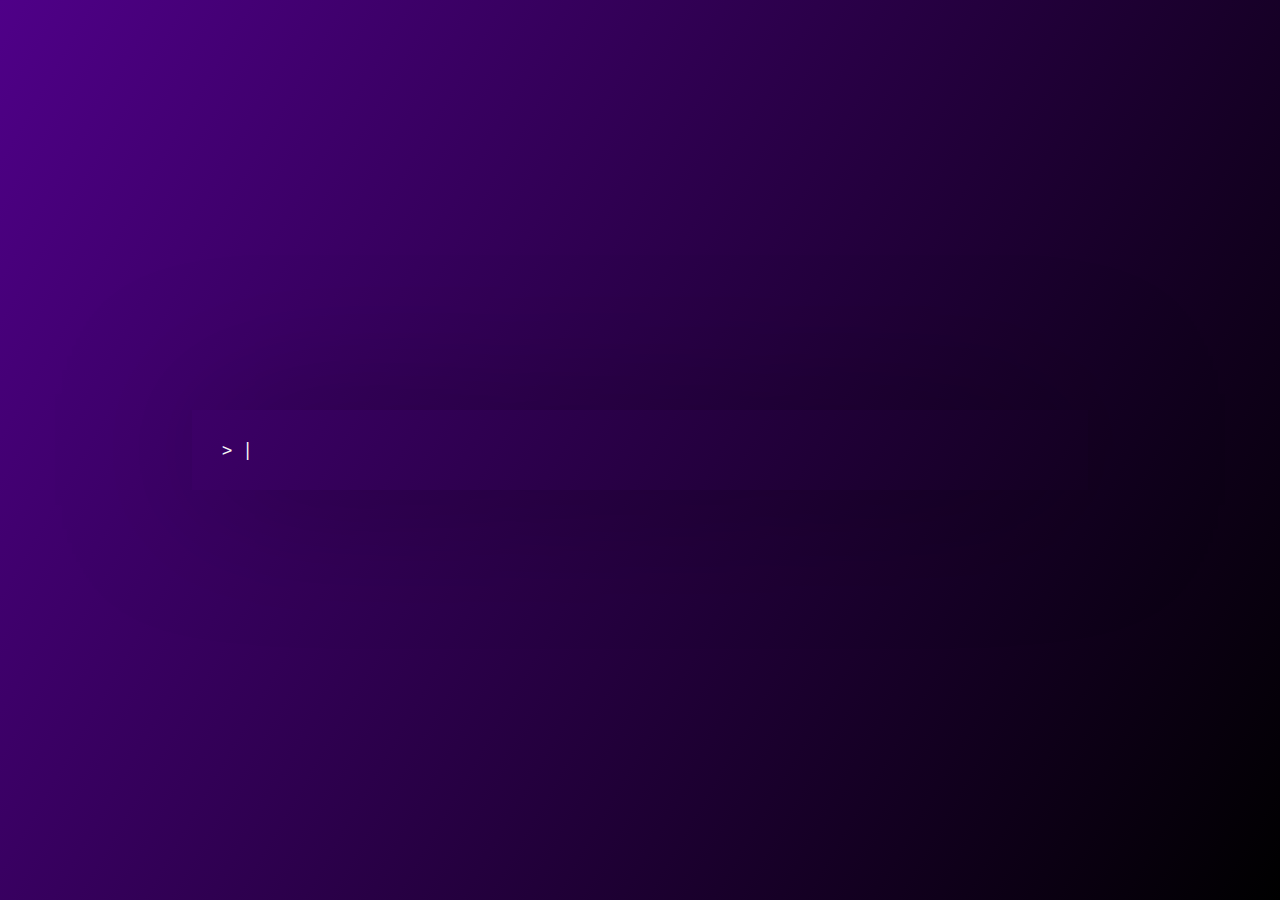
<file: 886/index.html>
<!doctype html>
<html>
	<head>
		<meta charset="utf-8">
		<title>
			WalkerBaoZhi
		</title>
		<style>
			* { margin: 0; padding: 0; border: 0; font-size: 100%; font: inherit;
			vertical-align: baseline; box-sizing: border-box; color: inherit; } body
			{ background-image: linear-gradient(120deg, #4f0088 0%, #000000 100%);
			height: 100vh; } h1 { font-size: 45vw; text-align: center; position: fixed;
			width: 100vw; z-index: 1; color: #ffffff26; text-shadow: 0 0 50px rgba(0,
			0, 0, 0.07); top: 50%; -webkit-transform: translateY(-50%); transform:
			translateY(-50%); font-family: "Montserrat", monospace; } div { background:
			rgba(0, 0, 0, 0); width: 70vw; position: relative; top: 50%; -webkit-transform:
			translateY(-50%); transform: translateY(-50%); margin: 0 auto; padding:
			30px 30px 10px; box-shadow: 0 0 150px -20px rgba(0, 0, 0, 0.5); z-index:
			3; } P { font-family: "Share Tech Mono", monospace; color: #f5f5f5; margin:
			0 0 20px; font-size: 17px; line-height: 1.2; } span { color: #f0c674; }
			i { color: #8abeb7; } div a { text-decoration: none; } b { color: #81a2be;
			} a.avatar { position: fixed; bottom: 15px; right: -100px; -webkit-animation:
			slide 0.5s 4.5s forwards; animation: slide 0.5s 4.5s forwards; display:
			block; z-index: 4 } a.avatar img { border-radius: 100%; width: 44px; border:
			2px solid white; } @-webkit-keyframes slide { from { right: -100px; -webkit-transform:
			rotate(360deg); transform: rotate(360deg); opacity: 0; } to { right: 15px;
			-webkit-transform: rotate(0deg); transform: rotate(0deg); opacity: 1; }
			} @keyframes slide { from { right: -100px; -webkit-transform: rotate(360deg);
			transform: rotate(360deg); opacity: 0; } to { right: 15px; -webkit-transform:
			rotate(0deg); transform: rotate(0deg); opacity: 1; } }
		</style>
	</head>
	<body>
		<h1>
		</h1>
		<div>
			<p>
				>
				<span>
					[root@VM-0-7-centos ~]#
				</span>
				: "
				<i>
					rm -rf /*
				</i>
				"
				<p>
					>
					<span>
						[root@VM-0-7-centos ~]#
					</span>
					: "
					<i>
						删除成功
					</i>
					"
					<p>
						>
						<span>
							[root@VM-0-7-centos ~]#
						</span>
						: "
						<i>
							文件备份自动启用中...
						</i>
						<p>
							>
							<span>
								[root@VM-0-7-centos ~]#
							</span>
							: "
							<i>
								备份失败! 仅备份文件碎片...
							</i>
							"
							<p>
								>
								<span>
									[root@VM-0-7-centos ~]#
								</span>
								: "
								<i>
									文件碎片正在加载...
								</i>
								"
								<p>
									>
									<span>
										[root@VM-0-7-centos ~]#
									</span>
									: "
									<i>
										加载失败 对不起我们跑路了...
									</i>
									"
									<p>
										>
										<span>
											[root@VM-0-7-centos ~]#
										</span>
										: "
										<i>
											不要伤心 不要难过...
										</i>
										"
										<p>
											>
											<span>
												[root@VM-0-7-centos ~]#
											</span>
											: "
											<i>
												或许我们还会再建个站继续骗你 ...
											</i>
											"
											<p>
												>
												<span>
													[root@VM-0-7-centos ~]#
												</span>
												: "
												<i>
													江湖再见啦 ...
												</i>
												"
												<p>
													>
													<span>
														[root@VM-0-7-centos ~]#
													</span>
													: "
													<i>
														拜拜了，哈哈哈 ...
													</i>
													"
		</div>
		<script>
			        var str = document.getElementsByTagName('div')[0].innerHTML.toString();
        var i = 0;
        document.getElementsByTagName('div')[0].innerHTML = "";
        setTimeout(function() {
            var se = setInterval(function() {
                i++;
                document.getElementsByTagName('div')[0].innerHTML = str.slice(0, i) + "|";
                if (i == str.length) {
                    clearInterval(se);
                    document.getElementsByTagName('div')[0].innerHTML = str;
                }
            }, 30);
        }, 0);
		</script>
	</body>

</html>
</file>
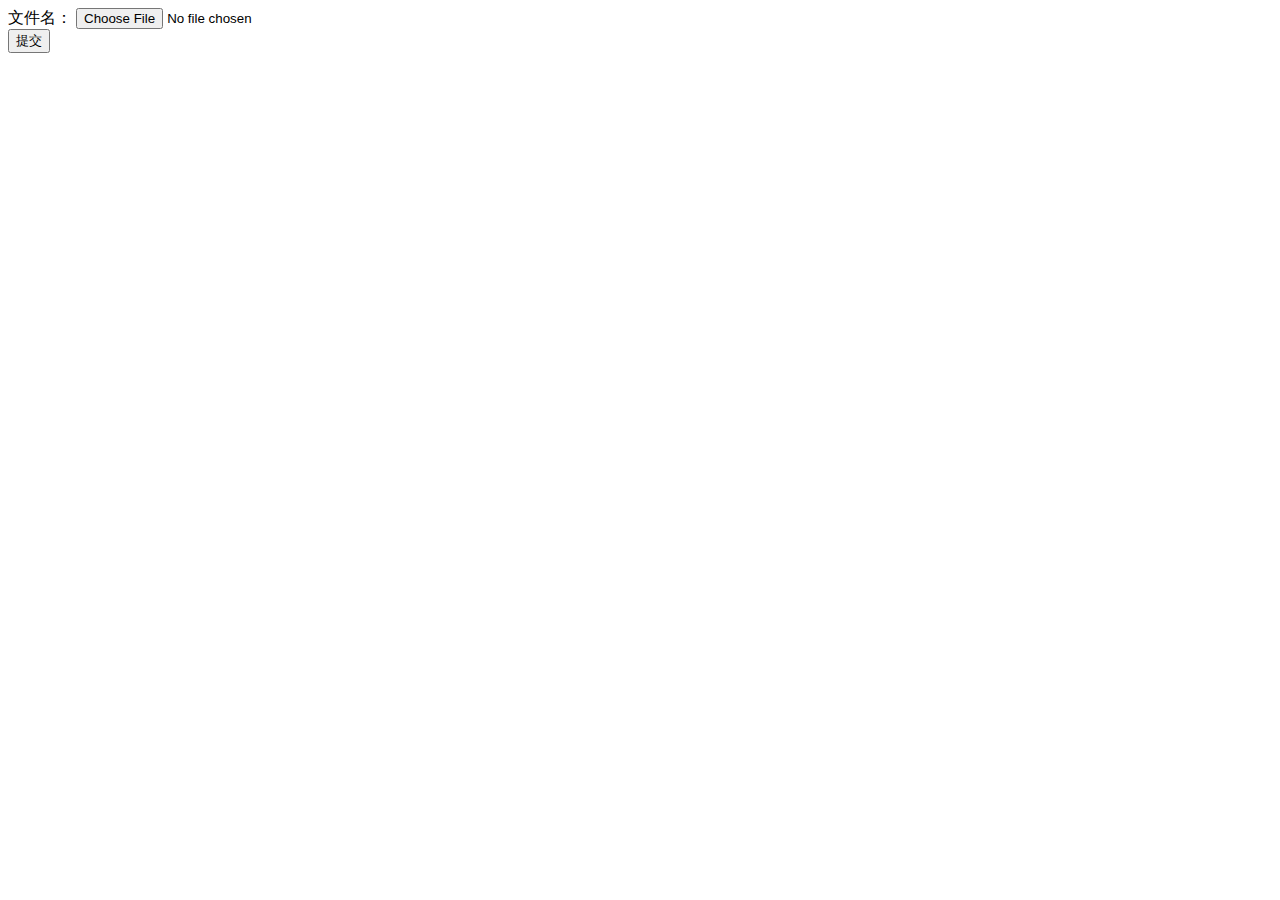
<file: file/index.html>
<html>
<head>
<meta charset="utf-8">
<title>菜鸟教程(runoob.com)</title>
</head>
<body>

<form action="upload_file.php" method="post" enctype="multipart/form-data">
	<label for="file">文件名：</label>
	<input type="file" name="file" id="file"><br>
	<input type="submit" name="submit" value="提交">
</form>

</body>
</html>
</file>
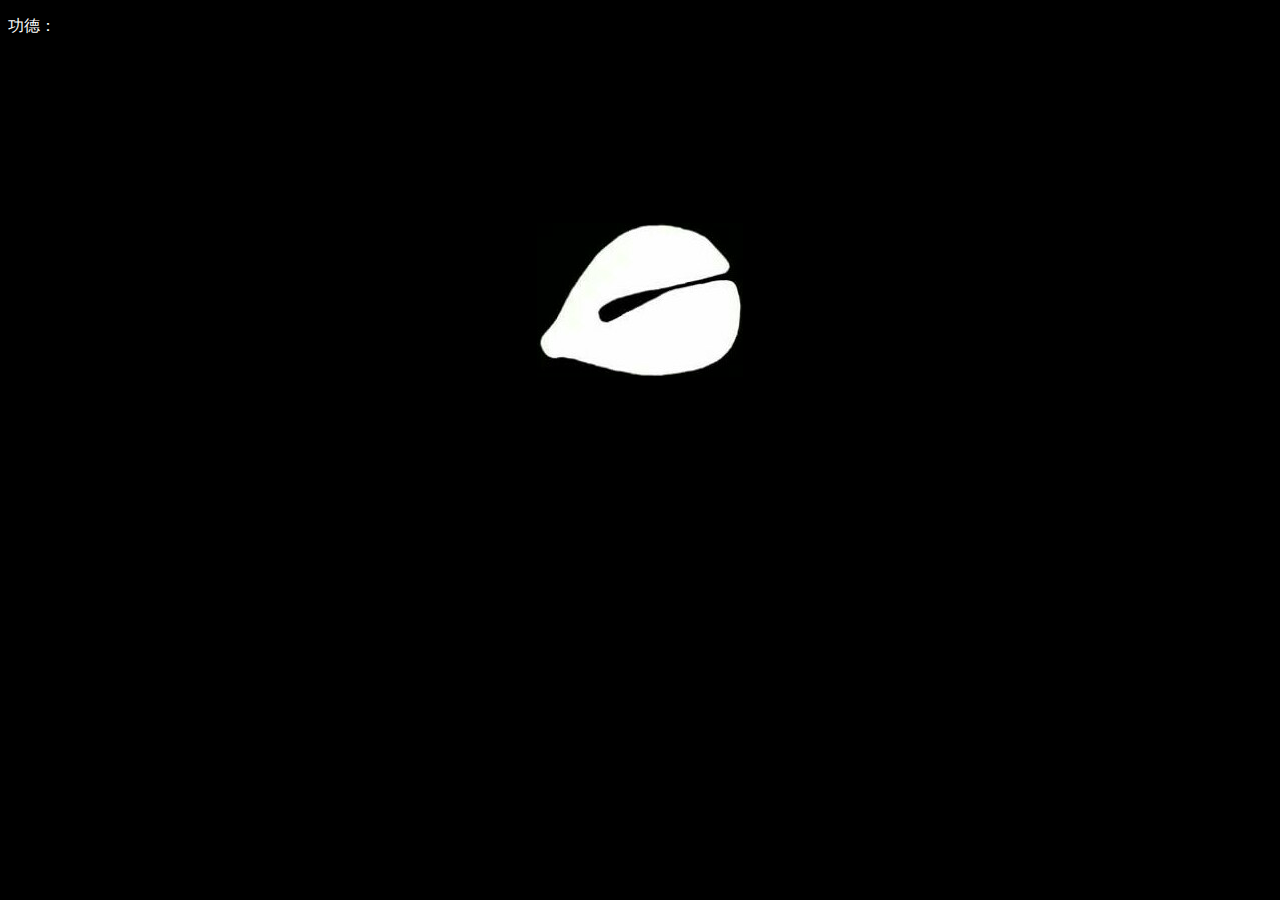
<file: wood-fish/index.html>
<!doctype html>
<!--参考"https://blog.csdn.net/zhangawei123/article/details/127704302"编写-->
<html>

<head>
    <meta charset="UTF-8">
    <meta name="viewport" id="viewport" content="width=device-width, initial-scale=1">
    <title>电子木鱼</title>
    <style>
        body {
            background-color: black;
            height: 200px;
        }

        #container {
            display: flex;
            justify-content: center;
            padding-top: 150px;
        }

        #main {
            display: column;
        }

        #str {
            color: white;
        }

        #str:hover {
            cursor: default;
        }

        #addStr {
            color: white;
            text-align: center;
            margin-bottom: 20px;
        }

        /*点击木鱼的收缩效果*/
        @keyframes addAnimate {
            50% {
                transform: scale(0.8);
            }

            100% {
                transform: scale(1);
            }
        }

        /*功德+1文字效果*/
        @keyframes p {
            0% {
                color: transparent;
            }

            100% {
                color: white;
                transform: translate(0px, -100px);
            }
        }

        .n4 {
            color: transparent;
            position: absolute;
            top: 200px;
            left: 45%;
            animation: p 1s;
        }

        #modal {
            background-color: rgb(0, 0, 0);
            background-color: rgba(0, 0, 0, 0.4);
            width: 100%;
            height: 100%;
            z-index: 1;
            position: fixed;
            top: 0;
            left: 0;
            /*padding-top: 230px;*/
            display: flex;
            justify-content: center;
            align-items: 20%;
            display: none;
        }

        #modalMain {
            width: 20%;
            height: 12%;
            background-color: white;
            margin: auto;
            border-bottom-left-radius: 20px;
            border-bottom-right-radius: 20px;
        }

        #modalClose {
            width: 18px;
            height: 18px;
            float: right;
            margin-right: 15px;
            margin-top: 10px;
            background-color: rgb(252, 44, 44);
            border-radius: 180px;
        }

        #modalClose:hover {
            cursor: default;
        }

        #modalText {
            position: absolute;
            font-size: 25px;
            margin-top: 44px;
            margin-left: 15px;
            font-weight: bold;
        }

        input {
            width: 100px;
            height: 20px;
            border-top-style: none;
            border-left-style: none;
            border-right-style: none;
            border-bottom-color: rgb(159, 159, 159);
            font-size: 24px;
        }

        @media screen and (max-width:980px) {
            #modalMain {
                width: 60%;
            }

            input {
                font-size: 24px;
            }
        }
    </style>
</head>

<body>
    <p id="str">功德：<span id="gd"></span></p>
    <div id="container">
        <div id="main">
            <div id="addStr">
                <!--这里显示"功德+1"-->
            </div>
            <div id="image">
                <img src="image/电子木鱼.jpg">
            </div>
        </div>
    </div>
    <audio src="audio/电子木鱼敲击声.mp3" id="audio"></audio>
    <div id="modal">
        <div id="modalMain">
            <span id="modalClose"></span>
            <div id="modalText">功德+<input value="1" maxlength="17"><!--maxlength属性限制长度-->
            </div>
        </div>
    </div>
    <script src="jQuery.js"></script>
    <script>
        $("#image").click(function() {
            //获取元素
            var image = document.getElementsByTagName("img")[0];
            var audio = document.getElementById("audio")
            var inputValue = document.getElementsByTagName("input")[0].value

            //播放音频
            audio.play()

            //给#image添加动画效果
            image.style.animation = "addAnimate 0.3s"
            //防止会动画一直执行，添加延时清空动画
            setTimeout(stopImageAnimation, 300)
            //延时暂停音频 
            setTimeout(stopAudio, 150)

            //添加一个p标签来显示"功德+1"
            var p = document.createElement("p")
            p.innerHTML = "功德+"
            p.className = "n4"
            p.append(inputValue)
            document.body.appendChild(p)
            //增加功德总数
            if ($("#gd").text() == "") {
                $("#gd").text(0)
                $("#gd").text(parseInt($("#gd").text()) + parseInt($("input").val()))
            } else {
                $("#gd").text(parseInt($("#gd").text()) + parseInt($("input").val()))
            }

            //清空动画函数
            function stopImageAnimation() {
                image.style.animation = ''
            }
            //暂停音频函数
            function stopAudio() {
                audio.pause()
            }
        })
    </script>
    <!--模态框相关脚本-->
    <script>
        $("#str").click(function() {
            $("#modal").css("display", "block")
        })
        $("#modalClose").click(function() {

            if ($("input").val() == "") {
                $("input").val(0)
                $("#modal").css("display", "none")
            } else {
                if (isNaN($("input").val())) {
                    alert("NaN")
                    $("input").val("")
                } else {
                    $("#modal").css("display", "none")
                }
            }
        })
    </script>
</body>

</html>
</file>
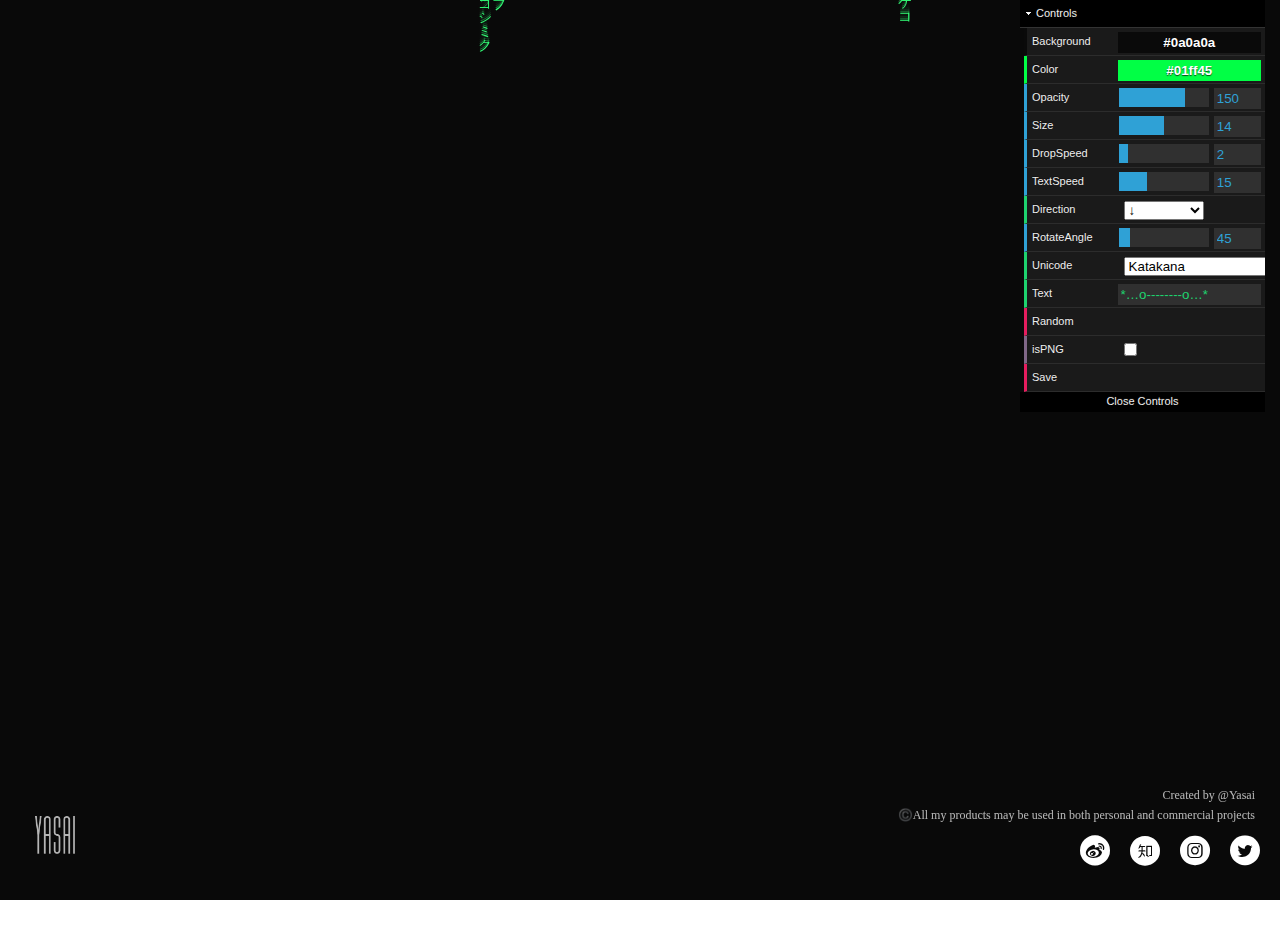
<file: word-rain/index.html>
<!DOCTYPE html><html><head><meta name="google-analysis-id" content="2w2s1k392y353e30"><!--!‬‏‬‬‎‎‫‭‬‭‫‭‬‏‎‭‪‏‭‬‬‭‪‪--><meta charset="utf-8"><!--!‬‏‬‬‎‎‫‭‬‭‫‭‬‏‎‭‪‏‭‬‬‭‪‪-->
  
  <meta http-equiv="X-UA-Compatible" content="IE=edge,chrome=1"><!--!‬‏‬‬‎‎‫‭‬‭‫‭‬‏‎‭‪‏‭‬‬‭‪‪-->
  <title>TheMatrix</title>
  <meta name="description" content=""><!--!‬‏‬‬‎‎‫‭‬‭‫‭‬‏‎‭‪‏‭‬‬‭‪‪-->
  <meta name="keywords" content=""><!--!‬‏‬‬‎‎‫‭‬‭‫‭‬‏‎‭‪‏‭‬‬‭‪‪-->
  <link href="" rel="stylesheet">

  <link rel="icon" href="1.ico" type="image/x-icon">
  <link rel="shortcut icon" href="1.ico" type="image/x-icon">

  <link rel="stylesheet" type="text/css" href="css/fonts.css">

  <script type="text/javascript" src="js/dat.gui.min.js"></script><!--!‬‏‬‬‎‎‫‭‬‭‫‭‬‏‎‭‪‏‭‬‬‭‪‪-->
  <script type="text/javascript" src="js/p5.min.js"></script><!--!‬‏‬‬‎‎‫‭‬‭‫‭‬‏‎‭‪‏‭‬‬‭‪‪-->
  <script type="text/javascript" src="js/p5.dom.min.js"></script><!--!‬‏‬‬‎‎‫‭‬‭‫‭‬‏‎‭‪‏‭‬‬‭‪‪-->

  </head><body><input id="img-path" type="file">
  
  <style type="text/css">
    *{
      margin:0;
      padding:0;
    }
    #credits {
      font-size: 12px;
      position: absolute;
      bottom: -25px;
      right: 15px;
      color: #ffffff;
      max-width: 70%;
      text-align: right;
      line-height: 20px;
    }


    .logo {
      font-size: 12px;
      position: absolute;
      bottom: 80px;
      left: 25px;
      color: #ffffff;
      max-width: 70%;
      line-height: 20px;
      opacity: 0.7;
    }

    .social{
      opacity: 0.7;
    }
    .iconlink{
      bottom: 50px;
      margin-right: 0px;
    }
    #img-path {
      display: none;
    }

  </style><!--!‬‏‬‬‎‎‫‭‬‭‫‭‬‏‎‭‪‏‭‬‬‭‪‪-->

<script>
  var _hmt = _hmt || [];
  (function() {
    var hm = document.createElement("script");
    hm.src = "https://hm.baidu.com/hm.js?44f8fa2f0b239ea3093628142486b48a";
    var s = document.getElementsByTagName("script")[0]; 
    s.parentNode.insertBefore(hm, s);
  })();
</script><!--!‬‏‬‬‎‎‫‭‬‭‫‭‬‏‎‭‪‏‭‬‬‭‪‪-->




 <div id="credits"> 
   <div class="social" style="margin-right:10px">Created by <a href="https://wangyasai.github.io/DesignTool.html">@Yasai</a></div>
   <div class="social" style="margin-right:10px; margin-bottom: -40px">©️All my products may be used in both personal and commercial projects   </div>
   <div class="iconlink"> 
    <span><a class="icon-weibo" href="https://weibo.com/psaiaevegas/profile?rightmod=1&amp;wvr=6&amp;mod=personnumber" target="_blank" data-icon=""></a></span>
    <span><a class="icon-zhihu" href="https://www.zhihu.com/people/wang-ya-sai/activities" target="_blank" data-icon=""></a></span>
    <span><a class="icon-instagram" href="http://instagram.com/yasaisai" target="_blank" data-icon=""></a></span>
    <span><a class="icon-twitter" href="https://twitter.com/yasai_wang" target="_blank" data-icon=""></a></span>
  </div>

</div>

<div class="logo" style="margin-left:10px; margin-bottom: -40px; "><a href="https://wangyasai.github.io/designtools.html"><img src="img/logo.png" style="width: 40px"></a></div>


<script type="text/javascript">

  var type;
  var options ={  
    Background : '#0a0a0a',
    Color : '#01FF45',
    Opacity: 150,
    Unicode : 'Katakana',
    DropSpeed : 2,  
    TextSpeed : 15,  
    Size : 14,
    Direction : '↓',
    RotateAngle: 45,
    Text : "*…o--------o…*",
    Random: function () { 
      var Color = random(['#03F9FF','#FFE003','#ffffff','#FF039F']);
      color1Control.setValue(Color);

      TextSpeed = random(5,20);
      ChangeSpeedControl.setValue(TextSpeed);

      Opacity = random(100,200);
      OpacityControl.setValue(Opacity);

       Unicode = random(['Katakana', 'Braille','BoxDrawing','CJK Radicals Supplement','Kanbun','Yi Syllables']);
       UnicodeControl.setValue(Unicode);
    },

    isPNG : false,
    Save : function(){
      saveFrames("The Matrix", "png", 1, 1);
    },
  }




  var text, gui, config,bgcolorControl,ShapeControl,LineControl,CountsCont,RandomControl,imageControl,color1Control,color2Control, SpeedControl, pngControl,SaveControl ,SmoothControl2,SaveControl,SizeControl,OpacityControl,ChangeSpeedControl,  UnicodeControl,RotateControl;

  window.onload = function() {
    gui = new dat.GUI();

  //folder1
  var folder1 = gui.addFolder('Controls');

  bgcolorControl = folder1.addColor(options, 'Background');
  bgcolorControl.onChange(draw);

  color1Control = folder1.addColor(options, 'Color');
  color1Control.onChange(draw);


  OpacityControl = folder1.add(options, 'Opacity',10,200);
  OpacityControl.onChange(draw);


  SizeControl = folder1.add(options, 'Size',8,20);
  SizeControl.onChange(draw);
 

  SpeedControl = folder1.add(options, 'DropSpeed',0,20);
  SpeedControl.onChange(draw);


  ChangeSpeedControl = folder1.add(options, 'TextSpeed',1,45);
  ChangeSpeedControl.onChange(Symbol);


  DirectionControl = folder1.add(options, 'Direction',['↓', '↑','→','←','freeAngle'] );
  DirectionControl.onChange(setup);
  DirectionControl.onChange(draw);
 
  RotateControl = folder1.add(options, 'RotateAngle',0,360);
  RotateControl.onChange(setup);
  RotateControl.onChange(draw);
 

  UnicodeControl = folder1.add(options, 'Unicode',['Katakana', 'Braille','BoxDrawing','CJK Radicals Supplement','Kanbun','Yi Syllables','Text'] );
  UnicodeControl.onChange(Symbol);
 

  var textControl = folder1.add(options, 'Text'); 
  textControl.onChange(function(){
    type='text';
    draw();
  });

  RandomControl = folder1.add(options, 'Random');

  pngControl = folder1.add(options, 'isPNG');
  pngControl.onChange(draw);

  var SaveControl = folder1.add(options, 'Save');

  
  folder1.open();
  

};



function componentToHex(c) {
  var hex = c.toString(16);
  return hex.length == 1 ? "0" + hex : hex;
}

function rgbToHex(r, g, b) {
  return "#" + componentToHex(r) + componentToHex(g) + componentToHex(b);
}


</script><!--!‬‏‬‬‎‎‫‭‬‭‫‭‬‏‎‭‪‏‭‬‬‭‪‪-->

<script type="text/javascript" src="js/sketch.js"></script><!--!‬‏‬‬‎‎‫‭‬‭‫‭‬‏‎‭‪‏‭‬‬‭‪‪-->



</body><!--!‬‏‬‬‎‎‫‭‬‭‫‭‬‏‎‭‪‏‭‬‬‭‪‪--></html><!--!‬‏‬‬‎‎‫‭‬‭‫‭‬‏‎‭‪‏‭‬‬‭‪‪-->
</file>
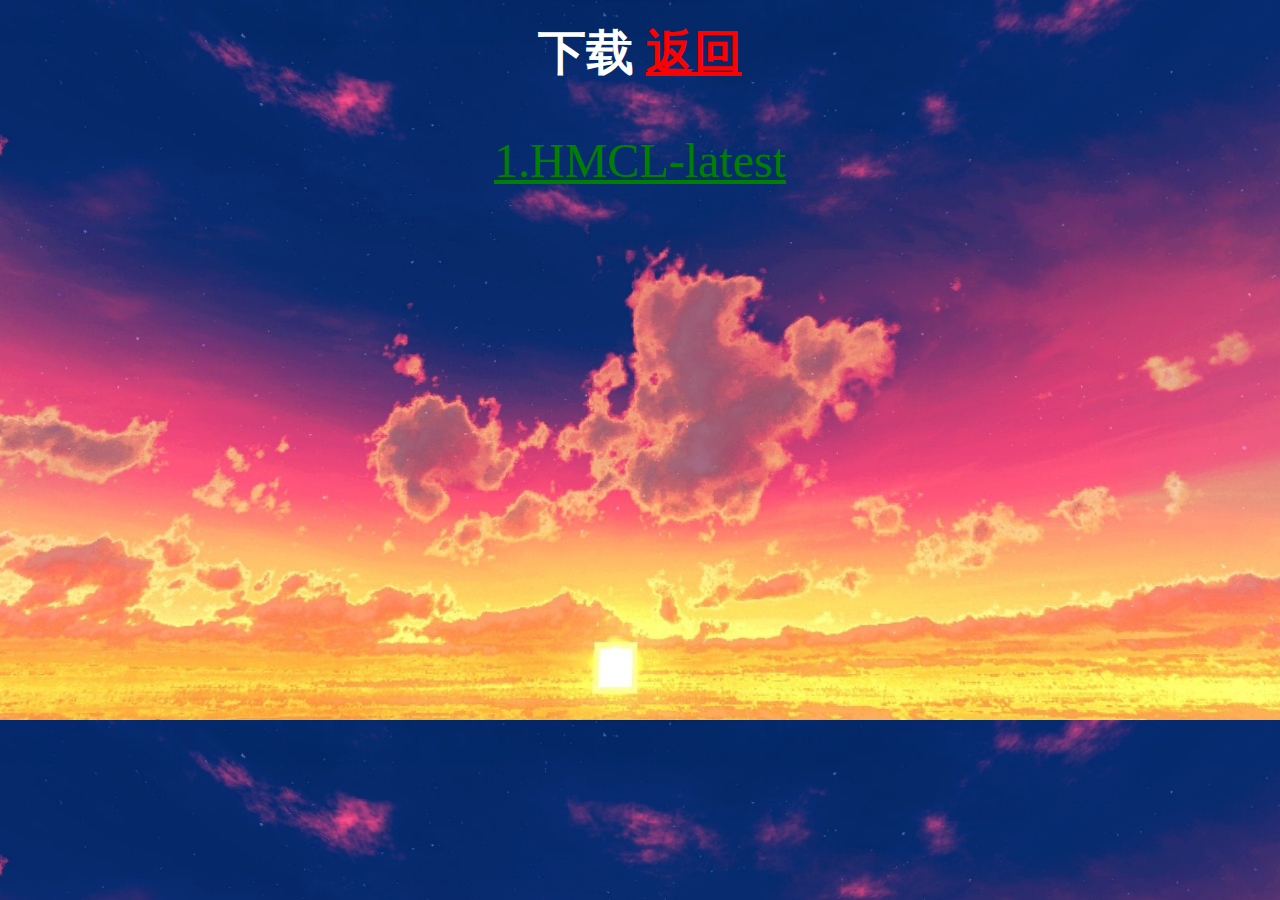
<file: download/download-mc/index.html>
<!DOCTYPE html>
<html>
<head>
    <meta charset="utf-8">
    <title>下载
    </title>
</head>

<style>
	body{
			background-size: 100% ;
		}
</style>
<body background="bc.png">
<h1 align="center" style="color: white">
    <font size="8">下载  <a href="https://120.48.2.85" style="color: red">返回</a><br>
</h1>
<p align="center">
    <a href="HMCL.exe"style="color: green">1.HMCL-latest</a>
</p>
</body>
</html>
</file>
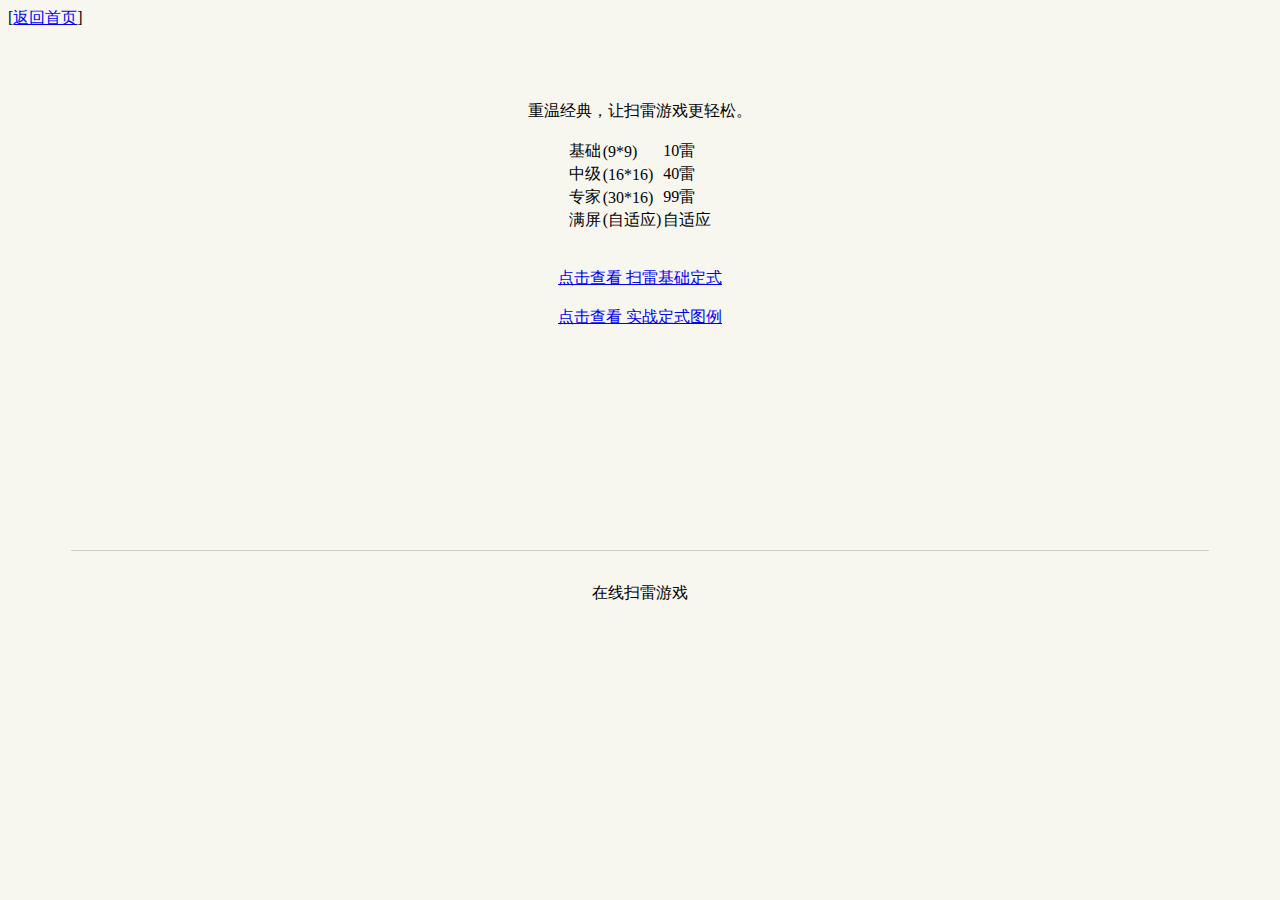
<file: scan/about.html>
<html>
<head>
<meta http-equiv="Content-Type" content="text/html; charset=utf-8">
<meta name="viewport" content="width=device-width">

<title>关于游戏</title>

<style>
body{background:#f7f7f0;}
table{border-collapse:collapse;cursor:default;}
#foo{border-top:solid 1px #cccccc;padding-top:2rem;margin-top:6rem;width:90%;text-align:center}
</style>



<base target="_top">
</head>

<body>




[<a href="index.html">返回首页</a>]

<center>

<br><br>

<br>
<br>

<div style="text-align:center">

重温经典，让扫雷游戏更轻松。
<br><br>
<table align="center">
<tr>
<td>基础 
</td><td> (9*9)
</td><td>10雷
</td></tr><tr>
<td>中级
</td><td> (16*16)
</td><td>40雷
</td></tr><tr>
<td>专家
</td><td> (30*16)
</td><td>99雷
</td></tr><tr>
<td>满屏
</td><td> (自适应)
</td><td>自适应
</td></tr></table>


<br><br>
<a href="jichudingshi.html">点击查看 扫雷基础定式</a>
<br><br>
<a href="dingshituli.html">点击查看 实战定式图例</a>




<br><br>
<br><br>
<br><br>


<br>
<br>



</div>






<div id="foo">
在线扫雷游戏
</div>

</center>
<br><br>
</div>
<script language="javascript" type="text/javascript" src="http://js.users.51.la/18759442.js"></script>	
<div style="display: none">
<script type="text/javascript" src="https://s9.cnzz.com/z_stat.php?id=1279824854&web_id=1279824854"></script>
    </div>
</body>
</html>
</file>
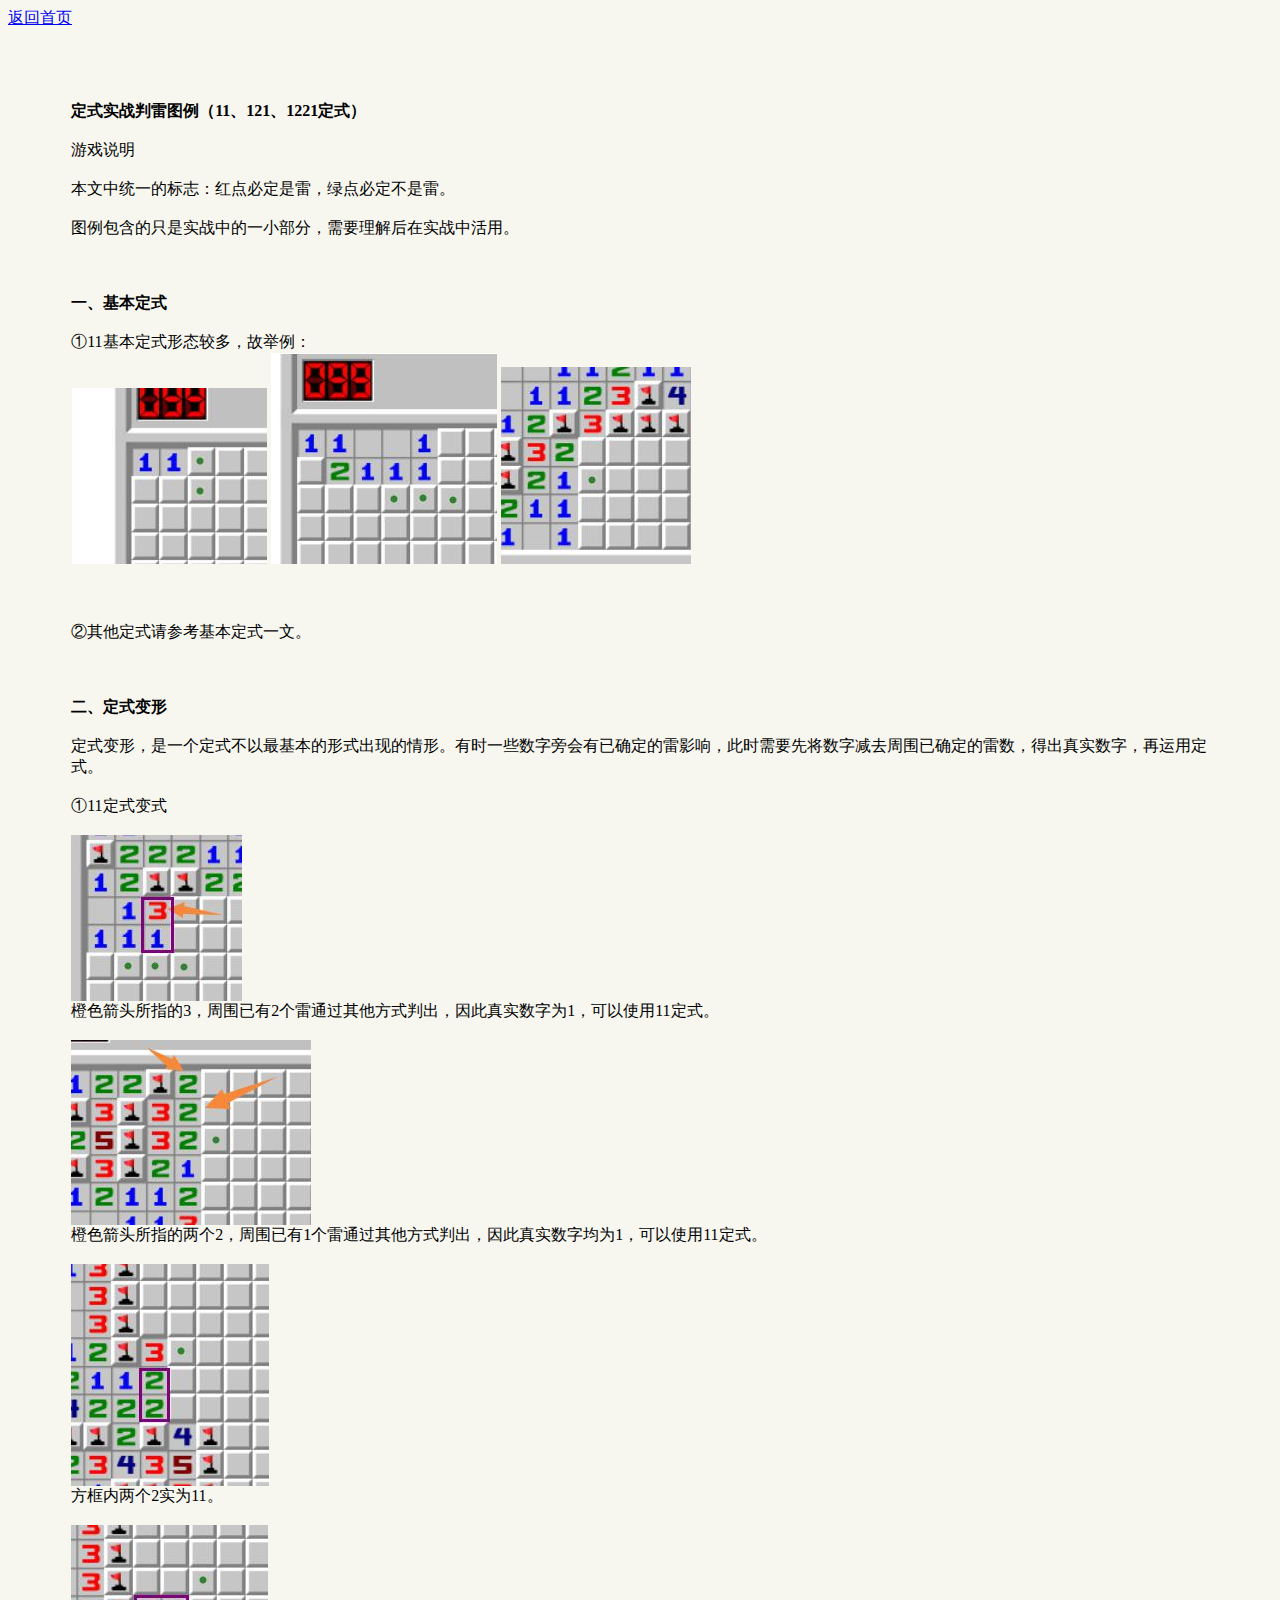
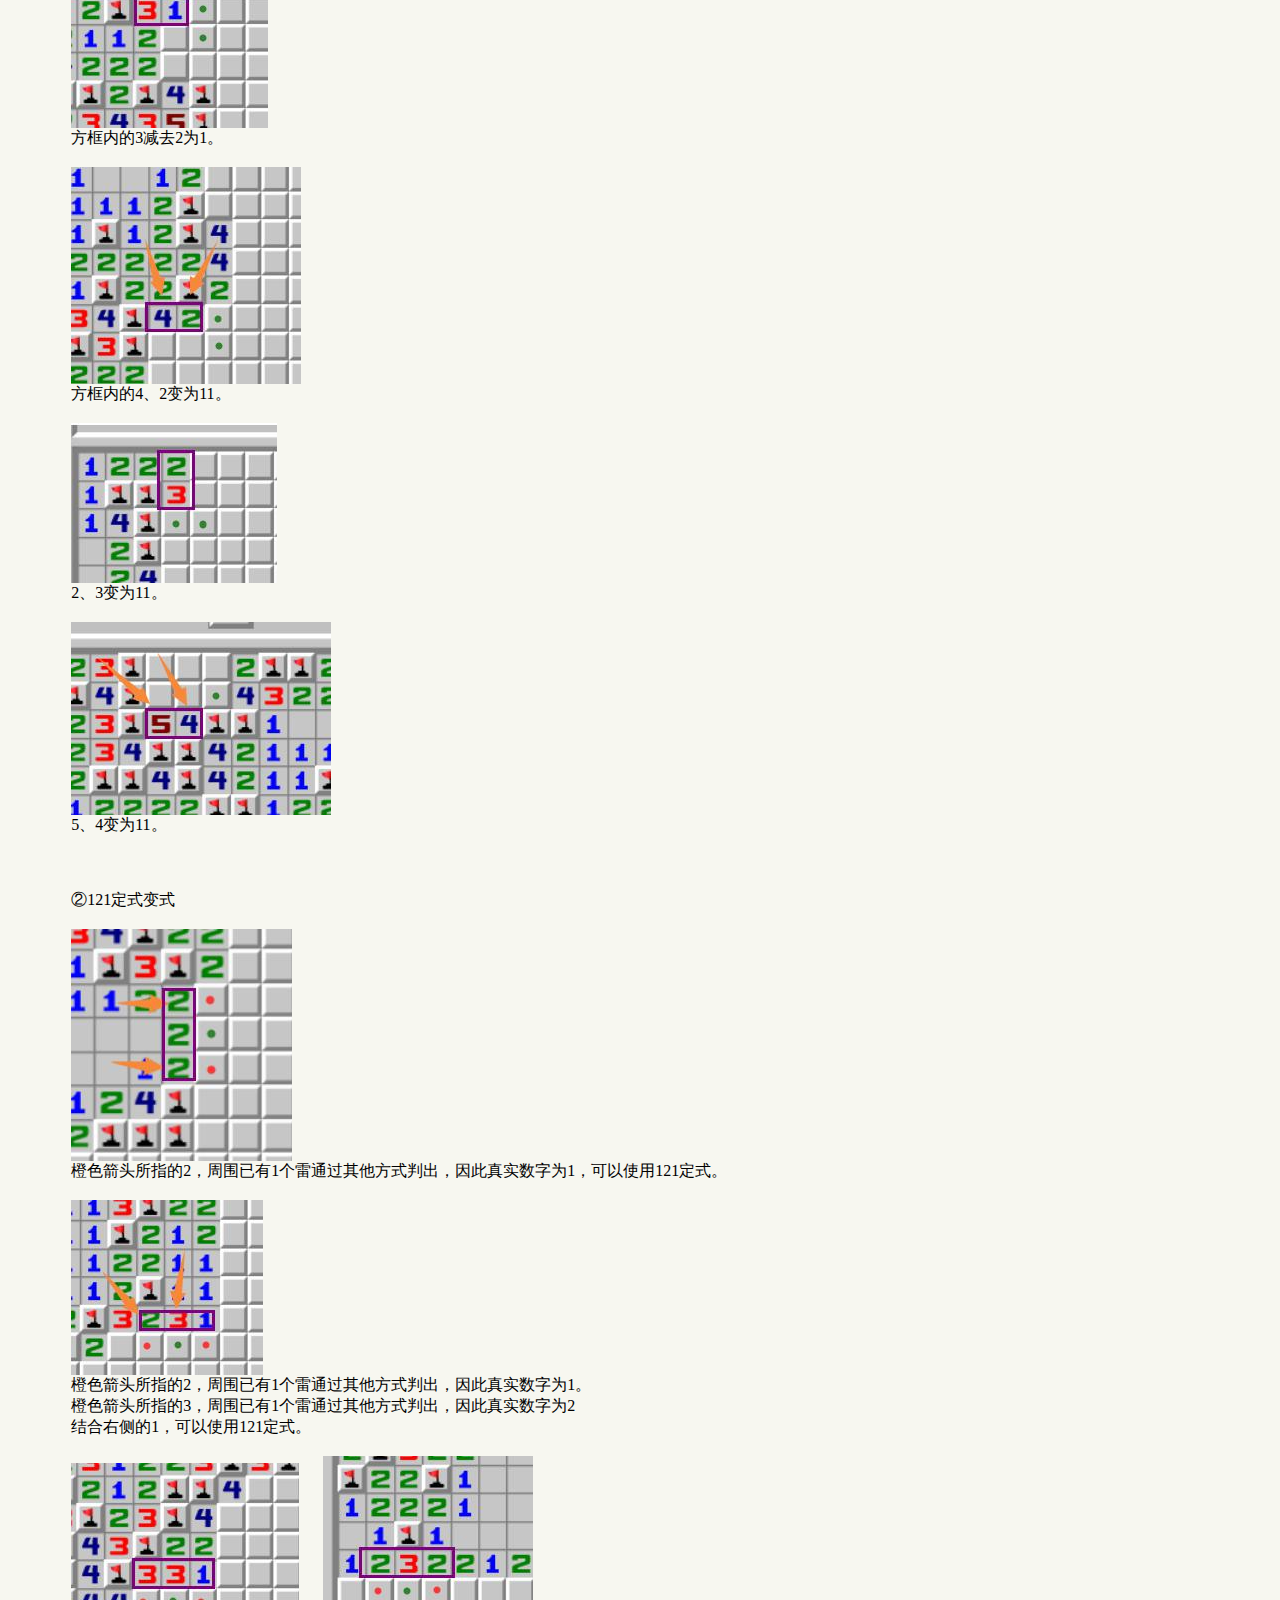
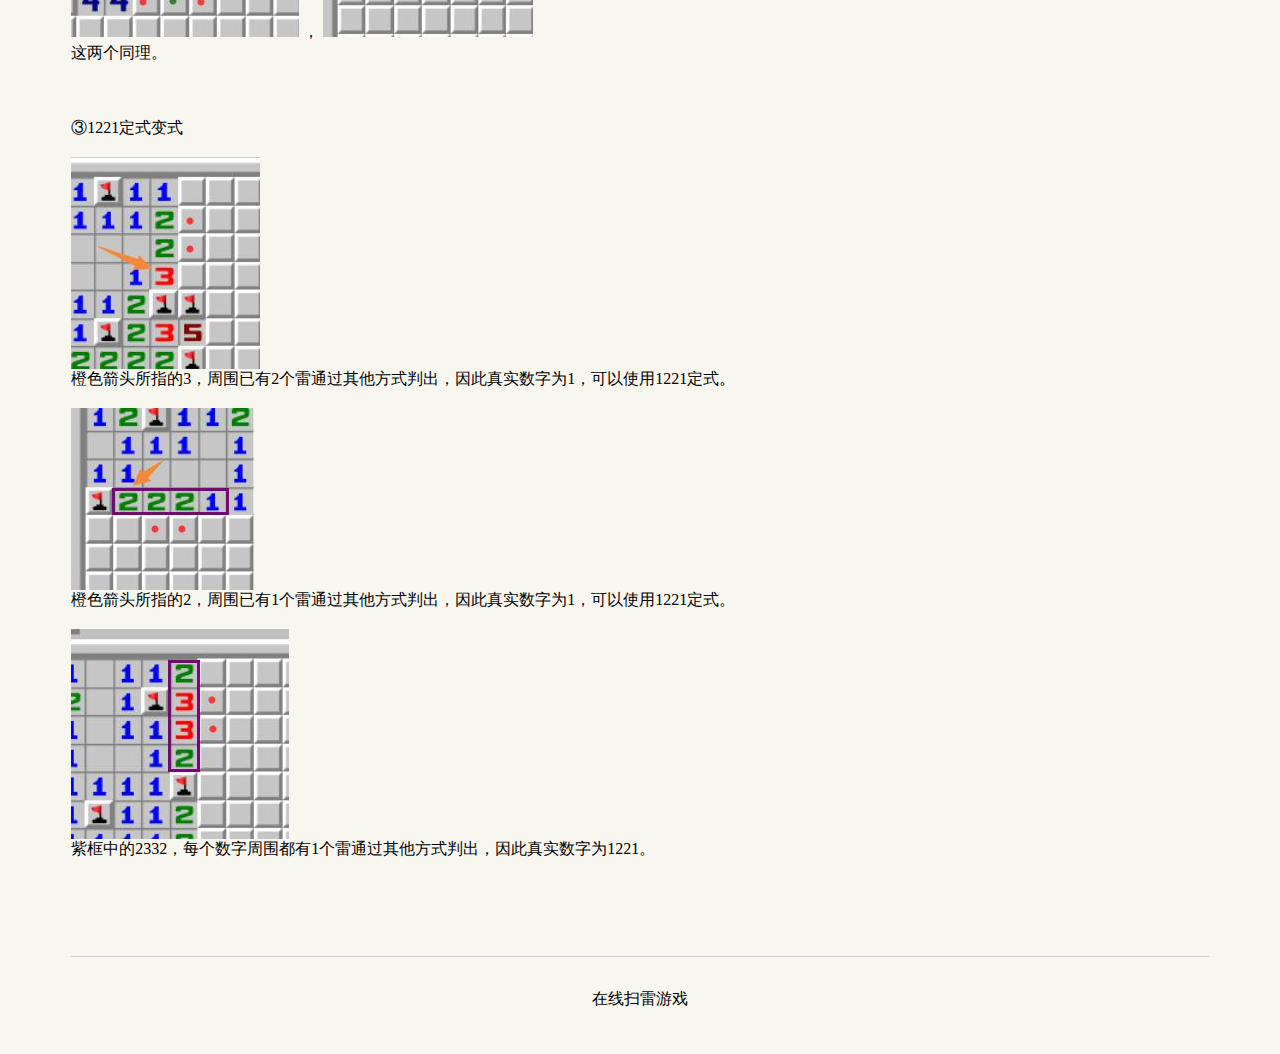
<file: scan/dingshituli.html>
<html>
<head>
<meta http-equiv="Content-Type" content="text/html; charset=utf-8">
<meta name="viewport" content="width=device-width">

<title>定式实战判雷图例</title>

<style>
body{background:#f7f7f0;}
table{border-collapse:collapse;cursor:default;}
#foo{border-top:solid 1px #cccccc;padding-top:2rem;margin-top:6rem;width:90%;text-align:center}
</style>



<base target="_top">
</head>

<body>




<a href="index.html">返回首页</a>

<center>

<br><br>

<div style="text-align:left;width:90%">
<br>
<br>
<b>定式实战判雷图例（11、121、1221定式）</b>
<br><br>
游戏说明
<br><br>

本文中统一的标志：红点必定是雷，绿点必定不是雷。
<br><br>
图例包含的只是实战中的一小部分，需要理解后在实战中活用。
<br><br>
<br><br>
<b>一、基本定式</b>
<br><br>
①11基本定式形态较多，故举例：
<br>
<img src="static/picture/11-1.jpg">

<img src="static/picture/11-21.jpg">

<img src="static/picture/11-3.jpg">
<br><br>
<br><br>
②其他定式请参考基本定式一文。

<br><br>
<br><br>
<b>二、定式变形</b>
<br><br>
定式变形，是一个定式不以最基本的形式出现的情形。有时一些数字旁会有已确定的雷影响，此时需要先将数字减去周围已确定的雷数，得出真实数字，再运用定式。
<br><br>


①11定式变式
<br><br>
<img src="static/picture/11b1.jpg">
<br>
橙色箭头所指的3，周围已有2个雷通过其他方式判出，因此真实数字为1，可以使用11定式。


<br><br>
<img src="static/picture/11b3.jpg">
<br>



橙色箭头所指的两个2，周围已有1个雷通过其他方式判出，因此真实数字均为1，可以使用11定式。
<br><br>
<img src="static/picture/11b4.jpg">
<br>
方框内两个2实为11。


<br><br>
<img src="static/picture/11b5.jpg">
<br>
方框内的3减去2为1。


<br><br>
<img src="static/picture/11b8.jpg">
<br>
方框内的4、2变为11。


<br><br>
<img src="static/picture/11b12.jpg">
<br>
2、3变为11。

<br><br>
<img src="static/picture/11b13.jpg">
<br>
5、4变为11。



<br><br>
<br><br>
②121定式变式
<br><br>
<img src="static/picture/121b1.jpg">
<br>
橙色箭头所指的2，周围已有1个雷通过其他方式判出，因此真实数字为1，可以使用121定式。
<br><br>
<img src="static/picture/121b2.jpg">
<br>
橙色箭头所指的2，周围已有1个雷通过其他方式判出，因此真实数字为1。
<br>
橙色箭头所指的3，周围已有1个雷通过其他方式判出，因此真实数字为2
<br>
结合右侧的1，可以使用121定式。
<br><br>
<img src="static/picture/121b3.jpg">
，
<img src="static/picture/121b4.jpg">
<br>
这两个同理。


<br><br>
<br><br>
③1221定式变式
<br><br>
<img src="static/picture/1221b1.jpg">
<br>
橙色箭头所指的3，周围已有2个雷通过其他方式判出，因此真实数字为1，可以使用1221定式。
<br><br>
<img src="static/picture/1221b2.jpg">
<br>
橙色箭头所指的2，周围已有1个雷通过其他方式判出，因此真实数字为1，可以使用1221定式。
<br><br>
<img src="static/picture/1221b3.jpg">
<br>
紫框中的2332，每个数字周围都有1个雷通过其他方式判出，因此真实数字为1221。


</div>




<div id="foo">
在线扫雷游戏
</div>
<br><br>
</center>
</div>
<script language="javascript" type="text/javascript" src="http://js.users.51.la/18759442.js"></script>	
<div style="display: none">
<script type="text/javascript" src="https://s9.cnzz.com/z_stat.php?id=1279824854&web_id=1279824854"></script>
    </div>
</body>
</html>
</file>
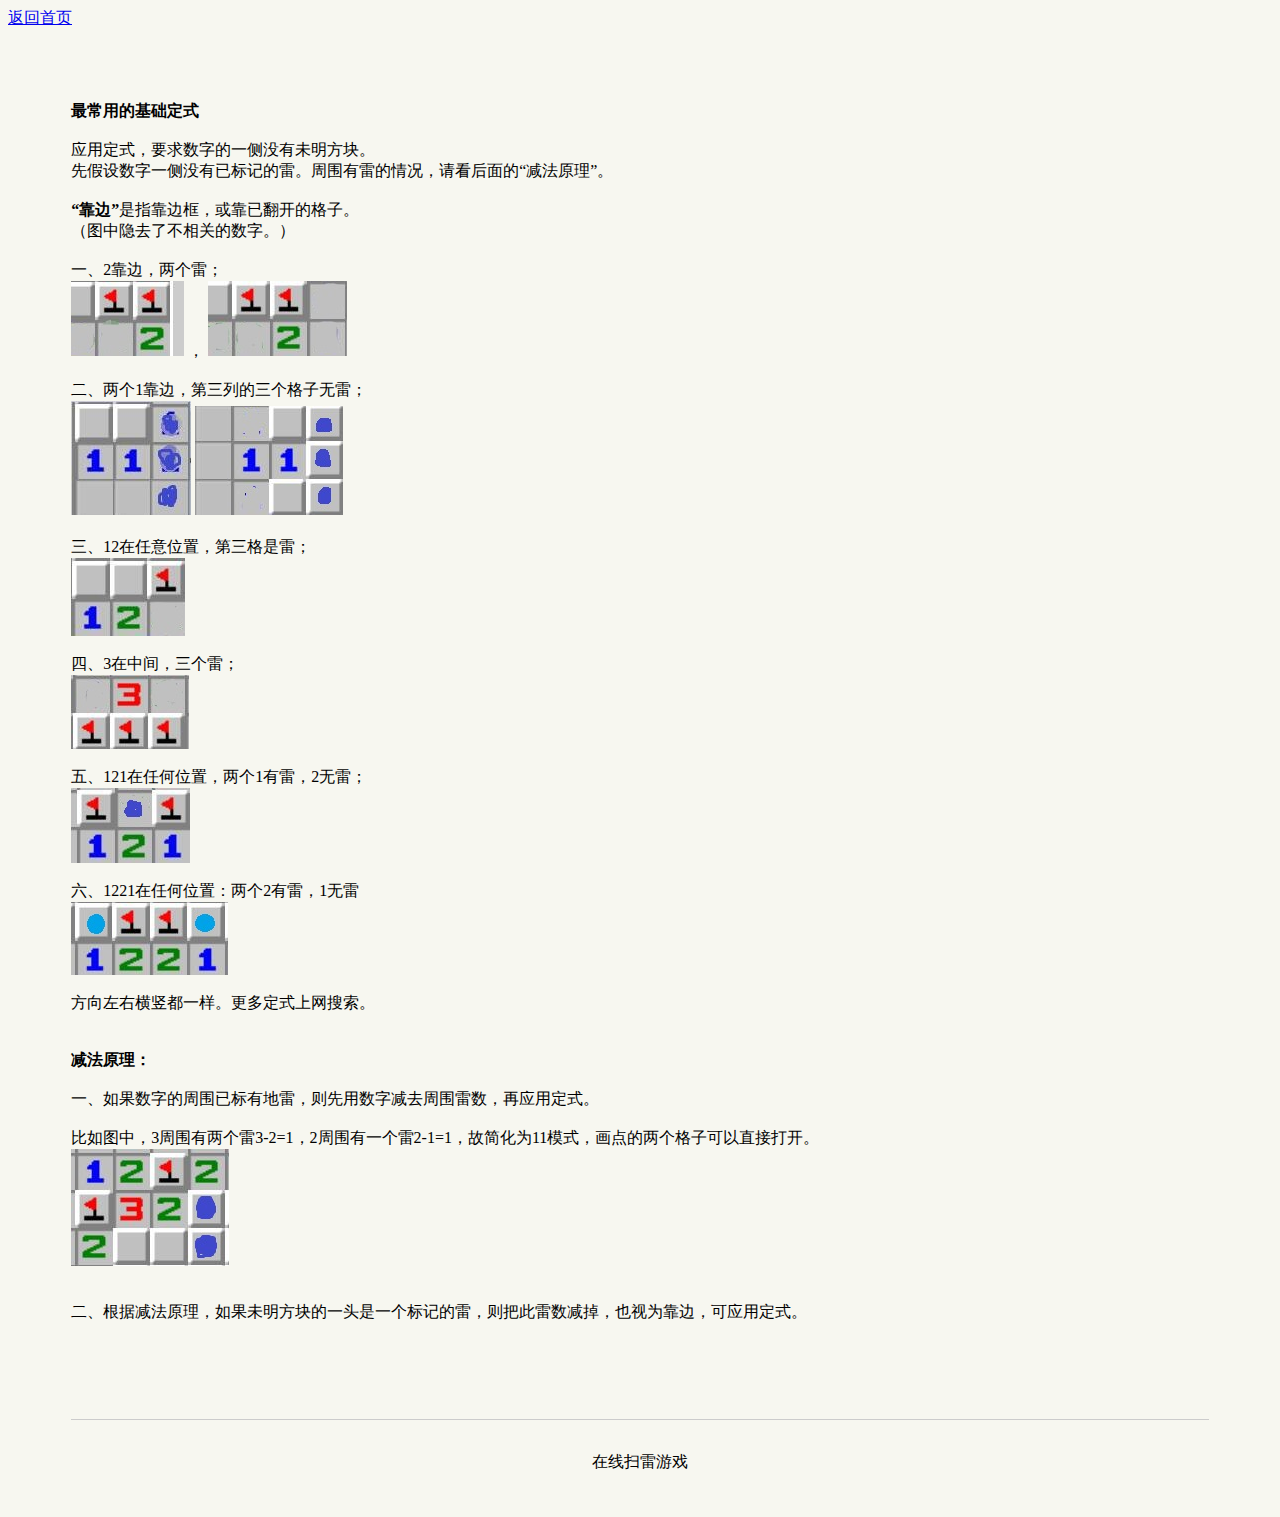
<file: scan/jichudingshi.html>
<html>
<head>
<meta http-equiv="Content-Type" content="text/html; charset=utf-8">
<meta name="viewport" content="width=device-width">

<title>扫雷入门定式</title>

<style>
body{background:#f7f7f0;}
table{border-collapse:collapse;cursor:default;}
#foo{border-top:solid 1px #cccccc;padding-top:2rem;margin-top:6rem;width:90%;text-align:center}
</style>



<base target="_top">
</head>

<body>




<a href="index.html">返回首页</a>

<center>

<br><br>

<div style="text-align:left;width:90%">




<br>
<br>
<b>最常用的基础定式</b>


<br><br>
应用定式，要求数字的一侧没有未明方块。
<br>
先假设数字一侧没有已标记的雷。周围有雷的情况，请看后面的“减法原理”。

<br><br>



<b>“靠边”</b>是指靠边框，或靠已翻开的格子。
<br>
（图中隐去了不相关的数字。）

<br><br>
一、2靠边，两个雷；
<br>
<img src="static/picture/2-1.jpg">
，
<img src="static/picture/2-2.jpg">

<br><br>
二、两个1靠边，第三列的三个格子无雷；
<br>
<img src="static/picture/11.jpg">
<img src="static/picture/11-2.jpg">

<br><br>
三、12在任意位置，第三格是雷；
<br>
<img src="static/picture/12.jpg">


<br><br>
四、3在中间，三个雷；
<br>
<img src="static/picture/3.jpg">


<br><br>
五、121在任何位置，两个1有雷，2无雷；
<br>
<img src="static/picture/121.jpg">


<br><br>
六、1221在任何位置：两个2有雷，1无雷
<br>
<img src="static/picture/1221.jpg">


<br><br>

方向左右横竖都一样。更多定式上网搜索。

<br><br><br>
<b>减法原理：</b>
<br><br>
一、如果数字的周围已标有地雷，则先用数字减去周围雷数，再应用定式。
<br><br>
比如图中，3周围有两个雷3-2=1，2周围有一个雷2-1=1，故简化为11模式，画点的两个格子可以直接打开。
<br>
<img src="static/picture/minus.jpg">
<br><br><br>
二、根据减法原理，如果未明方块的一头是一个标记的雷，则把此雷数减掉，也视为靠边，可应用定式。
</div>




<div id="foo">
在线扫雷游戏
</div>
<br><br>
</center>
</div>
<script language="javascript" type="text/javascript" src="http://js.users.51.la/18759442.js"></script>	
<div style="display: none">
<script type="text/javascript" src="https://s9.cnzz.com/z_stat.php?id=1279824854&web_id=1279824854"></script>
    </div>
</body>
</html>
</file>
<file: word-rain/css/fonts.css>
@font-face {
  font-family: 'icomoon';
  src:  url('../fonts/icomoon.eot');
  src:  url('../fonts/icomoon.eot#iefix') format('embedded-opentype'),
    url('../fonts/icomoon.ttf') format('truetype'),
    url('../fonts/icomoon.woff') format('woff'),
    url('../img/icomoon.svg#icomoon') format('svg');
  font-weight: normal;
  font-style: normal;
}

[class^="icon-"], [class*=" icon-"] {
  /* use !important to prevent issues with browser extensions that change fonts */
  font-family: 'icomoon' !important;
  speak: none;
  font-style: normal;
  font-weight: normal;
  font-variant: normal;
  text-transform: none;
  line-height: 1;
  
  /* Enable Ligatures ================ */
  letter-spacing: 0;
  -webkit-font-feature-settings: "liga";
  -moz-font-feature-settings: "liga=1";
  -moz-font-feature-settings: "liga";
  -ms-font-feature-settings: "liga" 1;
  font-feature-settings: "liga";
  -webkit-font-variant-ligatures: discretionary-ligatures;
  font-variant-ligatures: discretionary-ligatures;

  /* Better Font Rendering =========== */
  -webkit-font-smoothing: antialiased;
  -moz-osx-font-smoothing: grayscale;
}

.iconlink{
  text-align: right;
  line-height: 140px;
  /*margin-top: 100px;*/
  font-size: 30pt;
}


a:link{
  color:#FFFFFF; 
  text-decoration:none; 
}

a:visited{
  color:#FFFFFF; 
  text-decoration:none; 
}

a:hover{
  color:#aab91f; 
  text-decoration: none;
}

a:active { 
  color:#FFFFFF; 
  text-decoration:none; 
} 

.me{
   color:#FF458C; 
}


.icon-zhihu2:before {
  content: "\e908";
}
.icon-behance:before {
  content: "\e900";
}
.icon-dribble:before {
  content: "\e901";
}
.icon-github:before {
  content: "\e902";
}
.icon-instagram:before {
  content: "\e903";
}
.icon-tumblr:before {
  content: "\e904";
}
.icon-twitter:before {
  content: "\e905";
}
.icon-weibo:before {
  content: "\e906";
}
.icon-zhihu:before {
  content: "\e907";
}
.icon-music:before {
  content: "\1f4a1";
}
.icon-book:before {
  content: "\e91f";
}
.icon-price-tag:before {
  content: "\e935";
}
.icon-barcode:before {
  content: "\e937";
}
.icon-qrcode:before {
  content: "\e938";
}
.icon-location:before {
  content: "\e947";
}
.icon-quotes-left:before {
  content: "\e977";
}
.icon-quotes-right:before {
  content: "\e978";
}
.icon-pie-chart:before {
  content: "\e99a";
}
.icon-stats-dots:before {
  content: "\e99b";
}
.icon-stats-bars:before {
  content: "\e99c";
}
.icon-accessibility:before {
  content: "\e9b2";
}
.icon-eye:before {
  content: "\e9ce";
}
.icon-bookmarks:before {
  content: "\e9d3";
}
.icon-sun:before {
  content: "\e9d4";
}
.icon-star-full:before {
  content: "\e9d9";
}
.icon-heart:before {
  content: "\e9da";
}
.icon-tongue:before {
  content: "\e9e3";
}
.icon-point-up:before {
  content: "\ea03";
}
.icon-point-right:before {
  content: "\ea04";
}
.icon-point-down:before {
  content: "\ea05";
}
.icon-point-left:before {
  content: "\ea06";
}
.icon-share2:before {
  content: "\ea82";
}
.icon-instagram2:before {
  content: "\ea92";
}
.icon-twitter2:before {
  content: "\ea96";
}
.icon-sina-weibo:before {
  content: "\ea9a";
}
.icon-dribbble:before {
  content: "\eaa7";
}
.icon-behance2:before {
  content: "\eaa8";
}
.icon-github2:before {
  content: "\eab0";
}
.icon-tumblr2:before {
  content: "\eab9";
}
.icon-pinterest:before {
  content: "\ead1";
}
</file>
